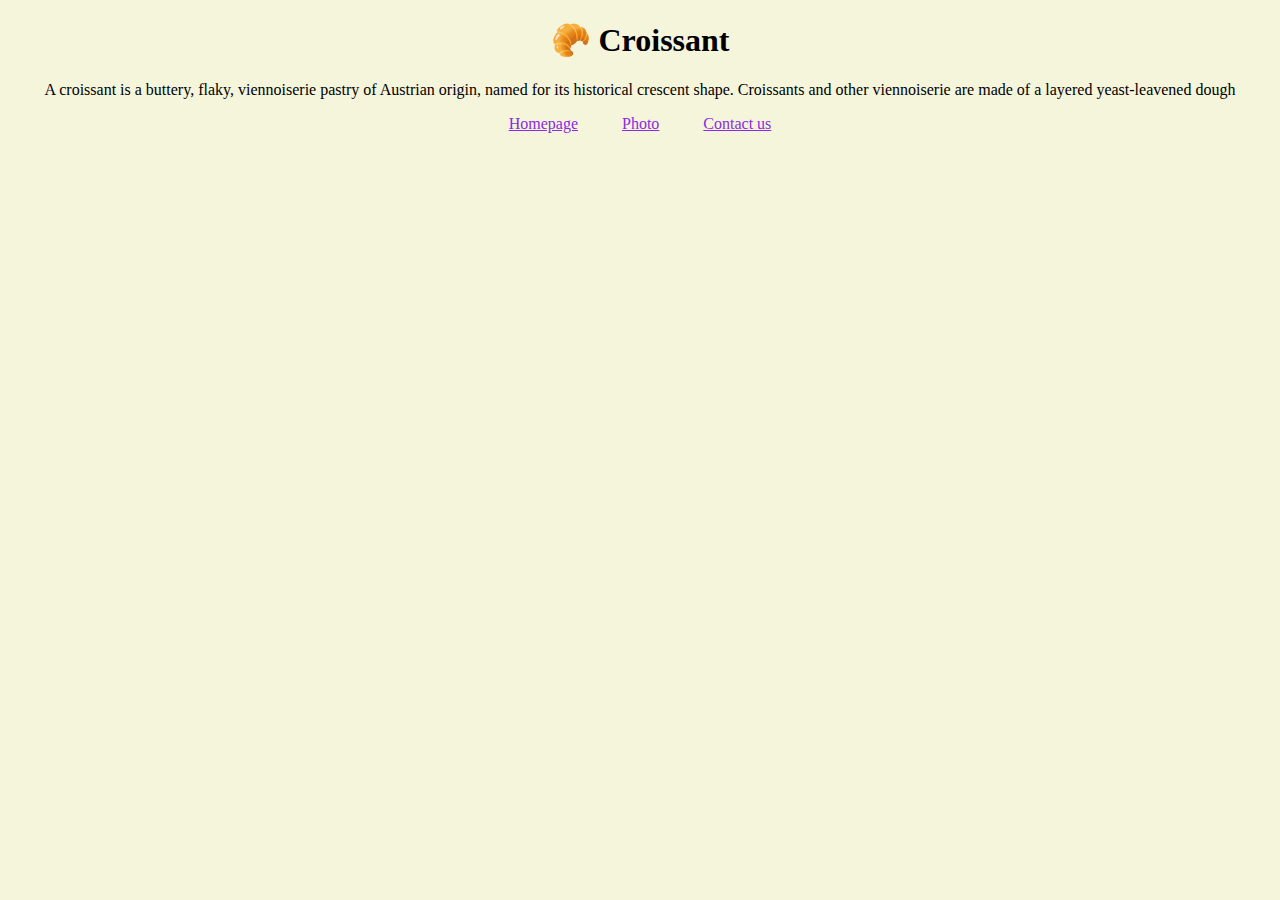
<file: index.html>
<!DOCTYPE html>
<html lang="en">
  <head>
    <meta charset="UTF-8" />
    <meta http-equiv="X-UA-Compatible" content="IE=edge" />
    <meta name="viewport" content="width=device-width, initial-scale=1.0" />
    <meta
      name="description"
      content="Where can I find excellent quality croissants? Look no further. croissant.com provides fresh croissants daily. Email us hello@croissant.com - we are highly rated."
    />
    <link rel="stylesheet" href="/styles/styles.css" />
    <title>Croissant croissant.com</title>
  </head>
  <body>
    <h1>🥐 Croissant</h1>
    <p>
      A croissant is a buttery, flaky, viennoiserie pastry of Austrian origin,
      named for its historical crescent shape. Croissants and other viennoiserie
      are made of a layered yeast-leavened dough
    </p>
    <footer>
      <a href="/" title="Croissant.com home page">Homepage</a>
      <a href="photo.html" title="croissant photo from croissant.com">Photo</a>
      <a href="/contact.html" title="contact us croissant.com">Contact us</a>
    </footer>
  </body>
</html>
</file>
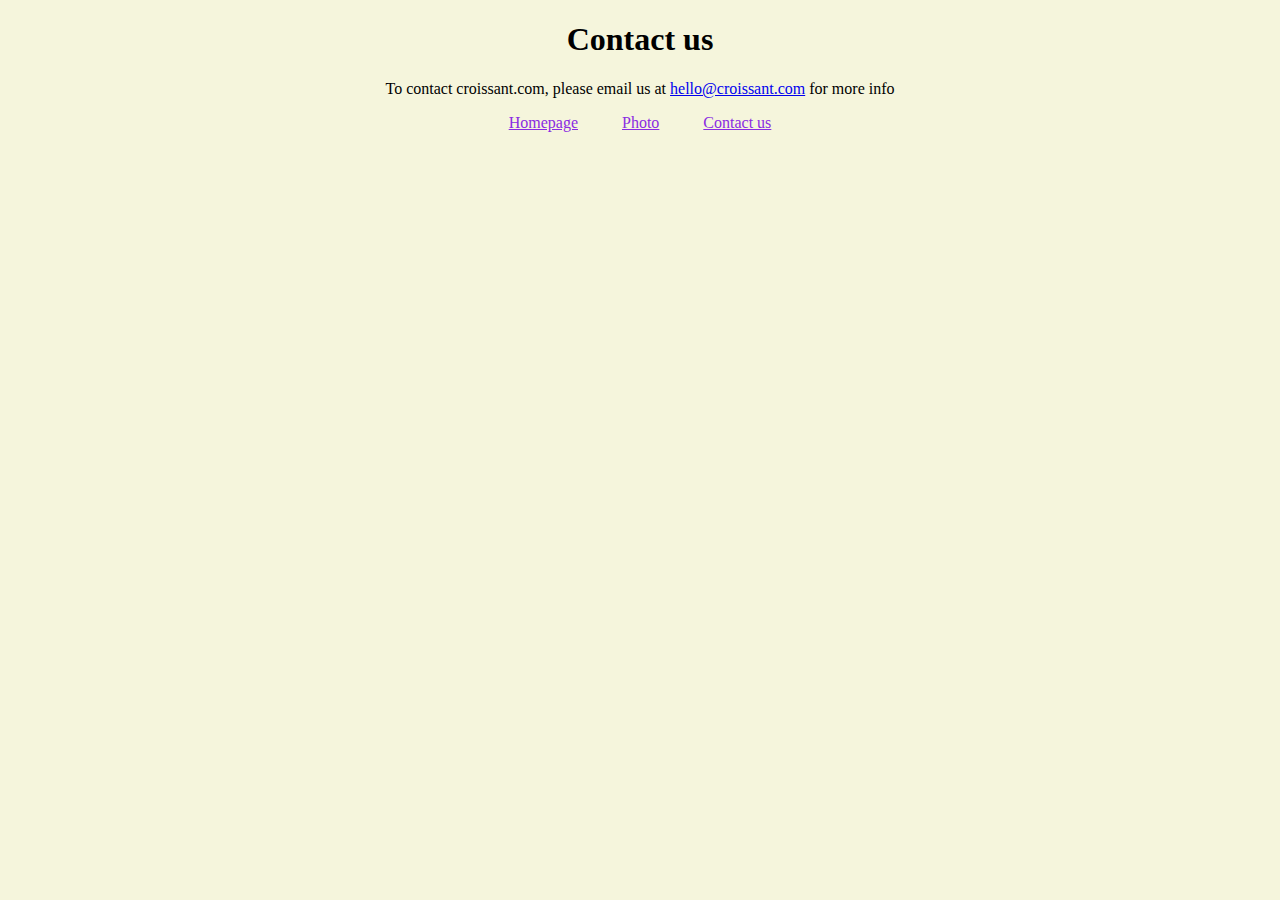
<file: contact.html>
<!DOCTYPE html>
<html lang="en">
  <head>
    <meta charset="UTF-8" />
    <meta http-equiv="X-UA-Compatible" content="IE=edge" />
    <meta name="viewport" content="width=device-width, initial-scale=1.0" />
    <link rel="stylesheet" href="/styles/styles.css" />
    <title>Contact croissant.com</title>
  </head>
  <body>
    <h1>Contact us</h1>
    <p>
      To contact croissant.com, please email us at
      <a href="mailto:hello@croissant.com">hello@croissant.com</a> for more info
    </p>
    <footer>
      <a href="/" title="Croissant.com home page">Homepage</a>
      <a href="photo.html" title="croissant photo from croissant.com">Photo</a>
      <a href="/contact.html" title="contact us croissant.com">Contact us</a>
    </footer>
  </body>
</html>
</file>
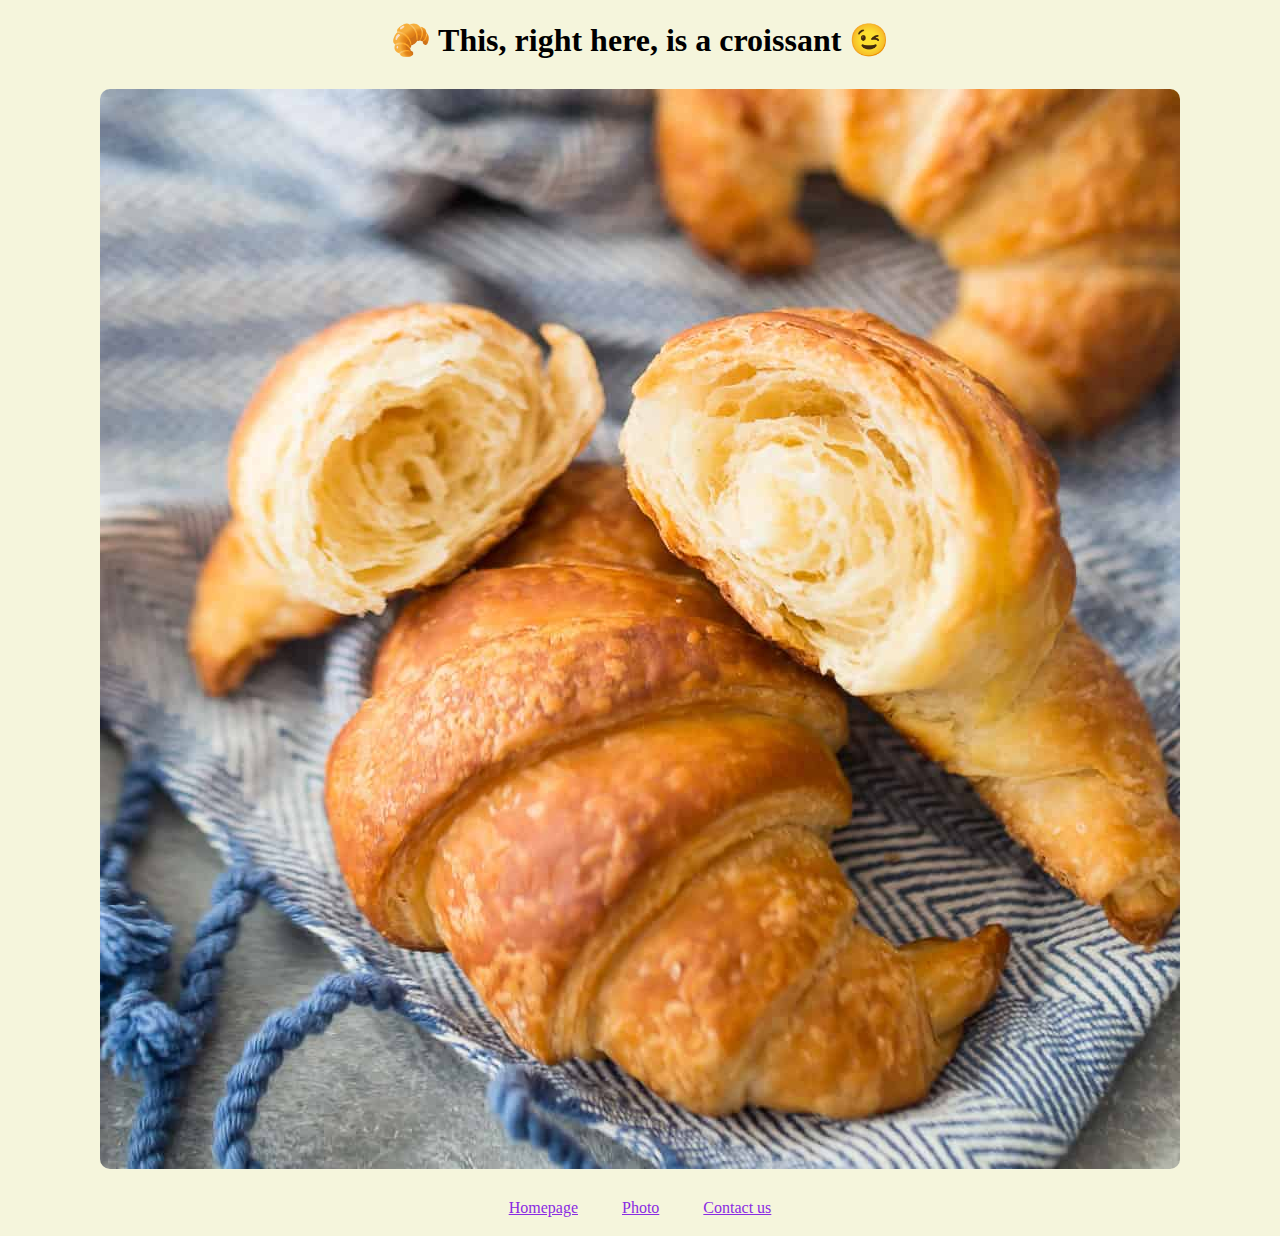
<file: photo.html>
<!DOCTYPE html>
<html lang="en">
  <head>
    <meta charset="UTF-8" />
    <meta http-equiv="X-UA-Compatible" content="IE=edge" />
    <meta name="viewport" content="width=device-width, initial-scale=1.0" />

    <link rel="stylesheet" href="/styles/styles.css" />

    <title>Photo of croissant perfect flaky layers croissant.com</title>
  </head>
  <body>
    <h1>🥐 This, right here, is a croissant 😉</h1>
    <img src="/images/croissant-photo.jpg" alt="croissant on kitchen towel" />
    <footer>
      <a href="/" title="Croissant.com home page">Homepage</a>
      <a href="photo.html" title="croissant photo from croissant.com">Photo</a>
      <a href="/contact.html" title="contact us croissant.com">Contact us</a>
    </footer>
  </body>
</html>
</file>
<file: styles/styles.css>
body {
  background: beige;
}
h1 {
  text-align: center;
}

footer {
  text-align: center;
  display: block;
}
footer a {
  margin: 0 10 px;
  color: blueviolet;
  padding: 20px;
}

img {
  max-width: 100%;
  border-radius: 10px;
  display: block;
  margin: 30px auto;
}

p {
  text-align: center;
}
</file>
